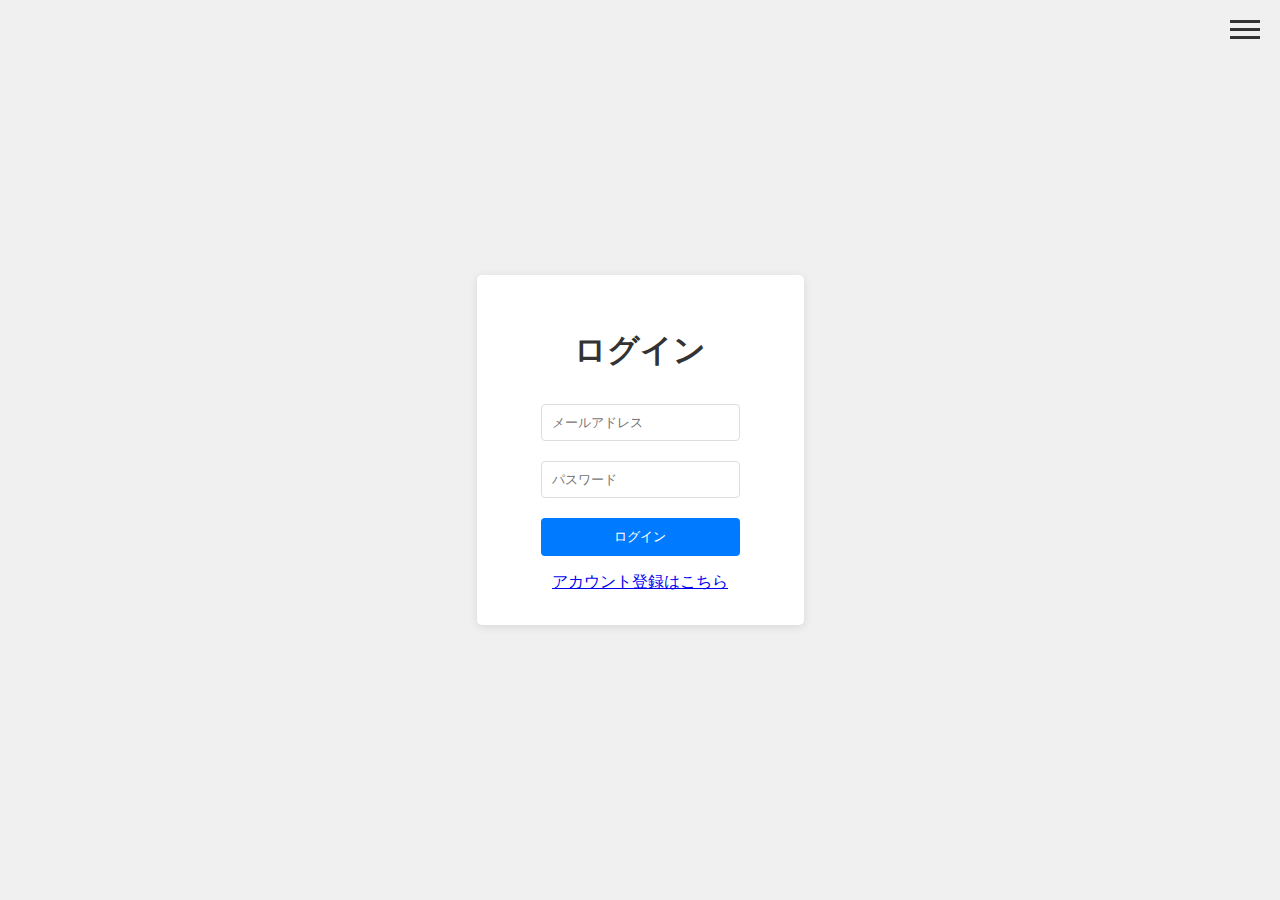
<file: public/login.html>
<!DOCTYPE html>
<html lang="ja">
<head>
    <meta charset="UTF-8">
    <meta name="viewport" content="width=device-width, initial-scale=1.0">
    <title>ログイン - EZCodeRun</title>
    <link rel="stylesheet" href="css/login.css">
    <script src="js/login.js"></script>
    <script src="js/menu-component.js"></script>
</head>
<body>
    <menu-component></menu-component>
    <div class="login-container">
        <h1>ログイン</h1>
        <form id="login-form">
            <input type="email" id="email" placeholder="メールアドレス" required>
            <input type="password" id="password" placeholder="パスワード" required>
            <button type="submit">ログイン</button>
        </form>
        <div class="register-link">
            <a href="register.html">アカウント登録はこちら</a>
        </div>
    </div>
</body>
</html>
</file>
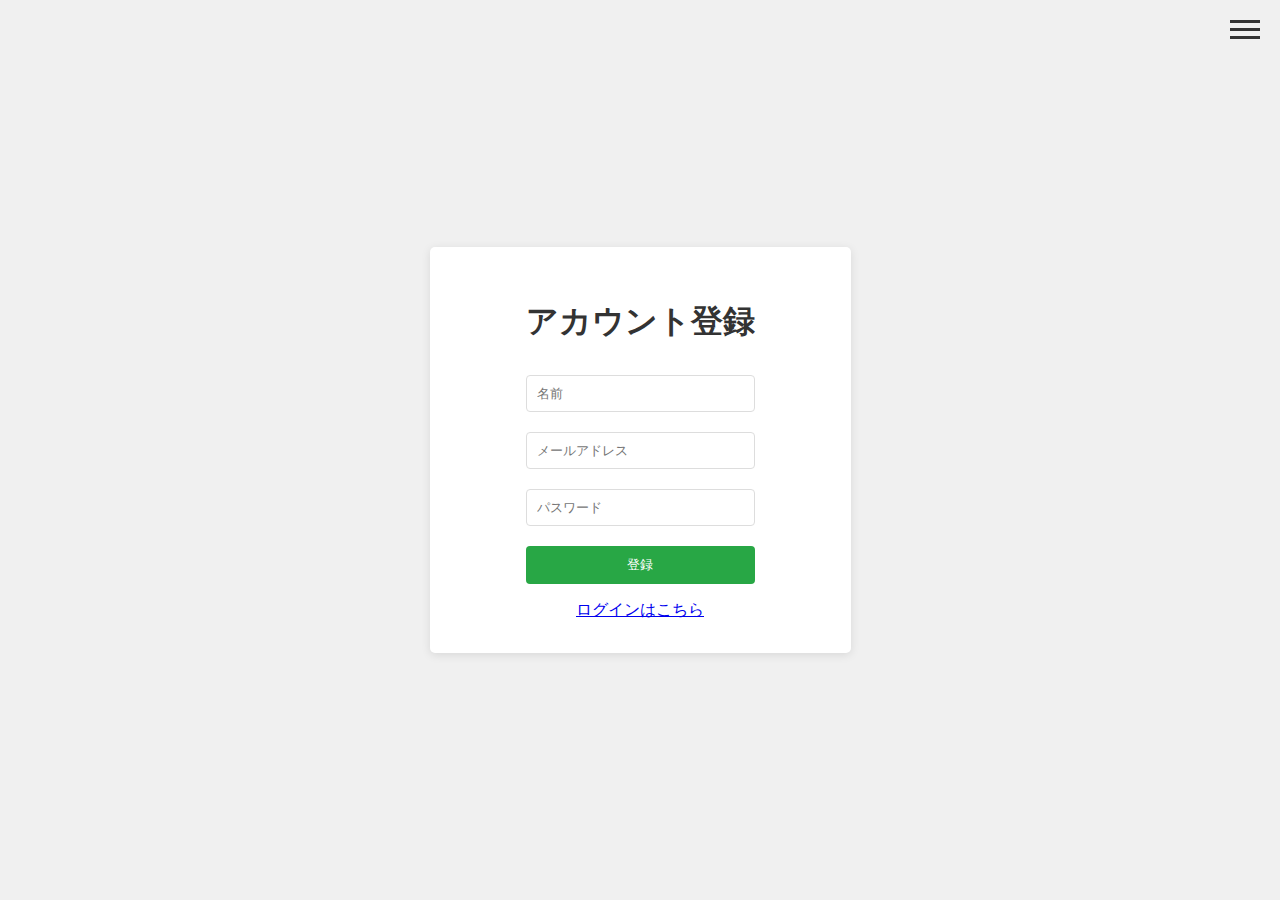
<file: public/register.html>
<!DOCTYPE html>
<html lang="ja">
<head>
    <meta charset="UTF-8">
    <meta name="viewport" content="width=device-width, initial-scale=1.0">
    <title>アカウント登録 - EZCodeRun</title>
    <link rel="stylesheet" href="css/register.css">
    <script src="js/menu-component.js"></script>
    <script src="js/register.js"></script>
</head>
<body>
    <menu-component></menu-component>
    <div class="register-container">
        <h1>アカウント登録</h1>
        <form id="register-form">
            <input type="text" id="name" placeholder="名前" required>
            <input type="email" id="email" placeholder="メールアドレス" required>
            <input type="password" id="password" placeholder="パスワード" required>
            <button type="submit">登録</button>
        </form>
        <div class="login-link">
            <a href="login.html">ログインはこちら</a>
        </div>
    </div>
</body>
</html>
</file>
<file: public/css/login.css>
body {
    font-family: Arial, sans-serif;
    display: flex;
    justify-content: center;
    align-items: center;
    height: 100vh;
    margin: 0;
    background-color: #f0f0f0;
}

.login-container {
    background-color: white;
    padding: 2rem 4rem;
    border-radius: 5px;
    box-shadow: 0 2px 10px rgba(0, 0, 0, 0.1);
}

h1 {
    text-align: center;
    color: #333;
}

form {
    display: flex;
    flex-direction: column;
}

input {
    margin: 10px 0;
    padding: 10px;
    border: 1px solid #ddd;
    border-radius: 4px;
}

button {
    background-color: #007bff;
    color: white;
    border: none;
    padding: 10px;
    border-radius: 4px;
    cursor: pointer;
    margin-top: 10px;
}

button:hover {
    background-color: #0056b3;
}

.register-link {
    text-align: center;
    margin-top: 1rem;
}
</file>
<file: public/css/register.css>
body {
    font-family: Arial, sans-serif;
    display: flex;
    justify-content: center;
    align-items: center;
    height: 100vh;
    margin: 0;
    background-color: #f0f0f0;
}

.register-container {
    background-color: white;
    padding: 2rem 6rem;
    border-radius: 5px;
    box-shadow: 0 2px 10px rgba(0, 0, 0, 0.1);
}

h1 {
    text-align: center;
    color: #333;
}

form {
    display: flex;
    flex-direction: column;
}

input {
    margin: 10px 0;
    padding: 10px;
    border: 1px solid #ddd;
    border-radius: 4px;
}

button {
    background-color: #28a745;
    color: white;
    border: none;
    padding: 10px;
    border-radius: 4px;
    cursor: pointer;
    margin-top: 10px;
}

button:hover {
    background-color: #218838;
}

.login-link {
    text-align: center;
    margin-top: 1rem;
}
</file>
